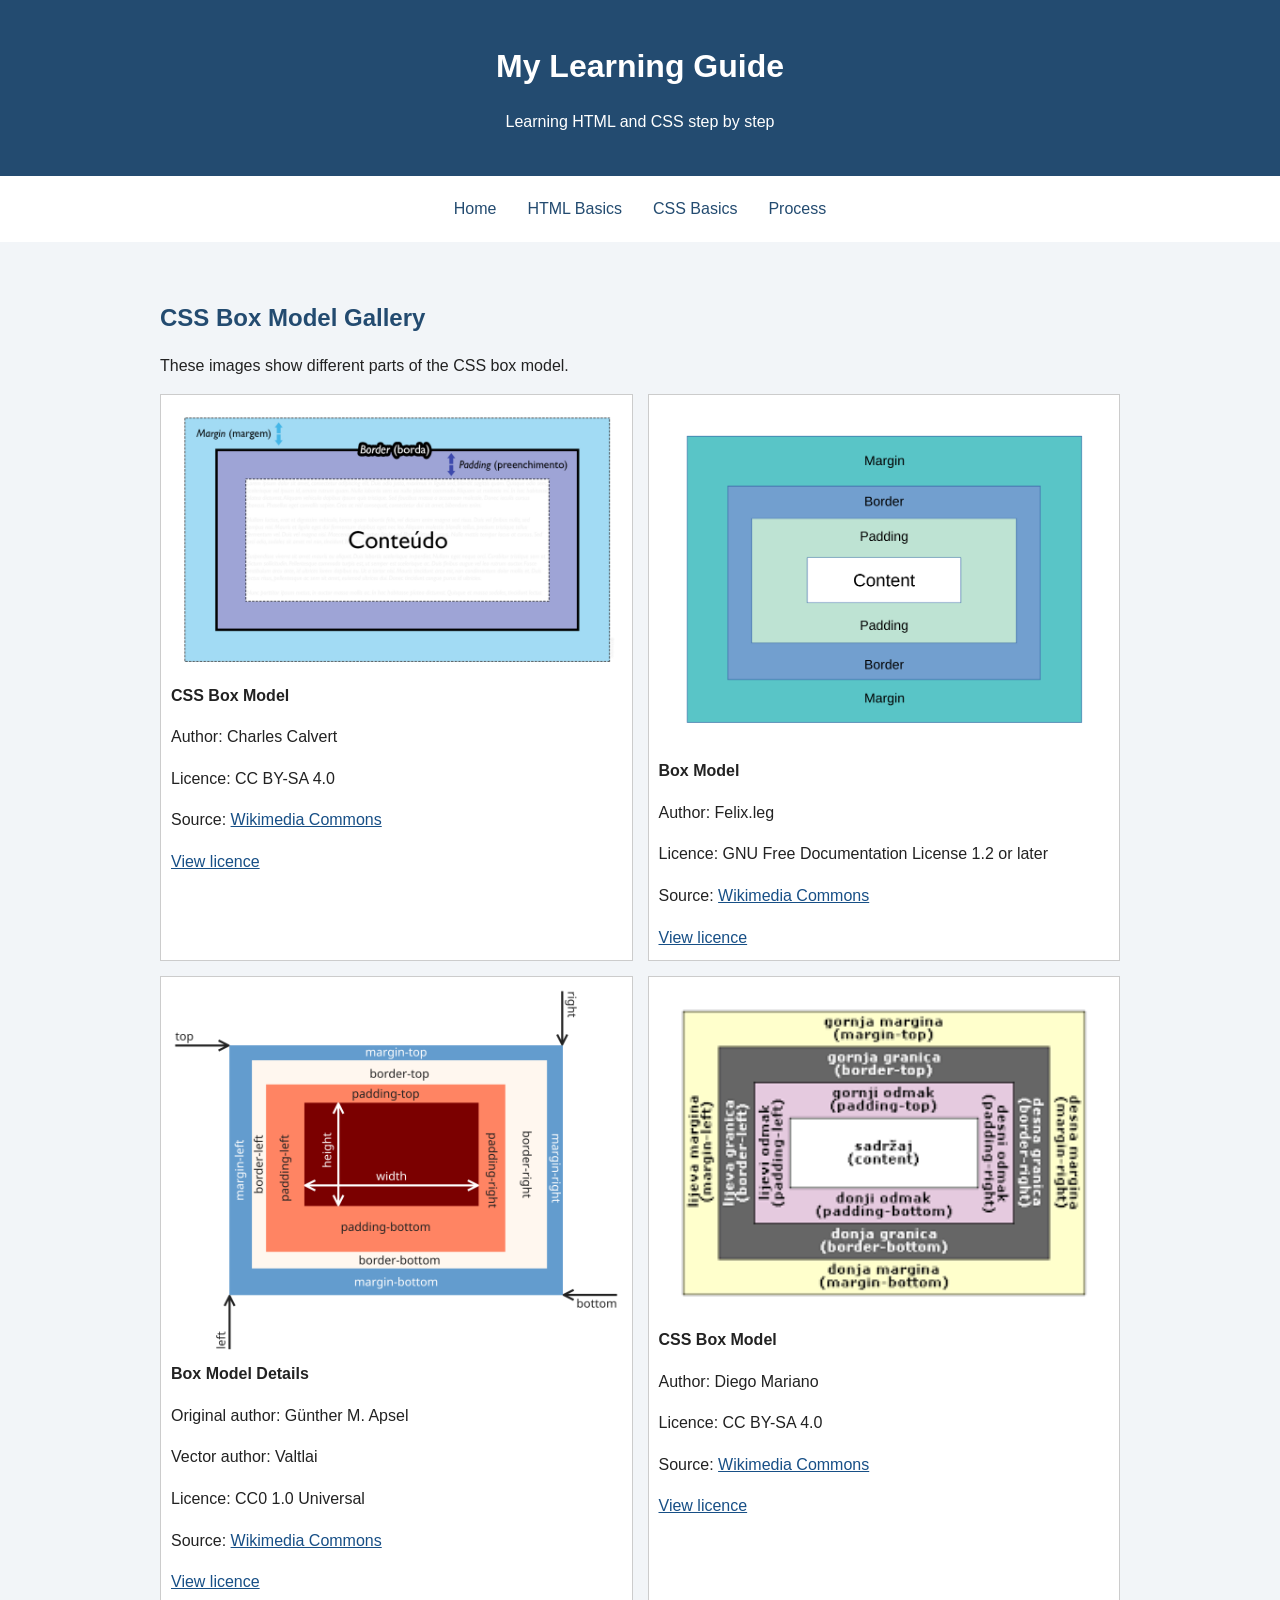
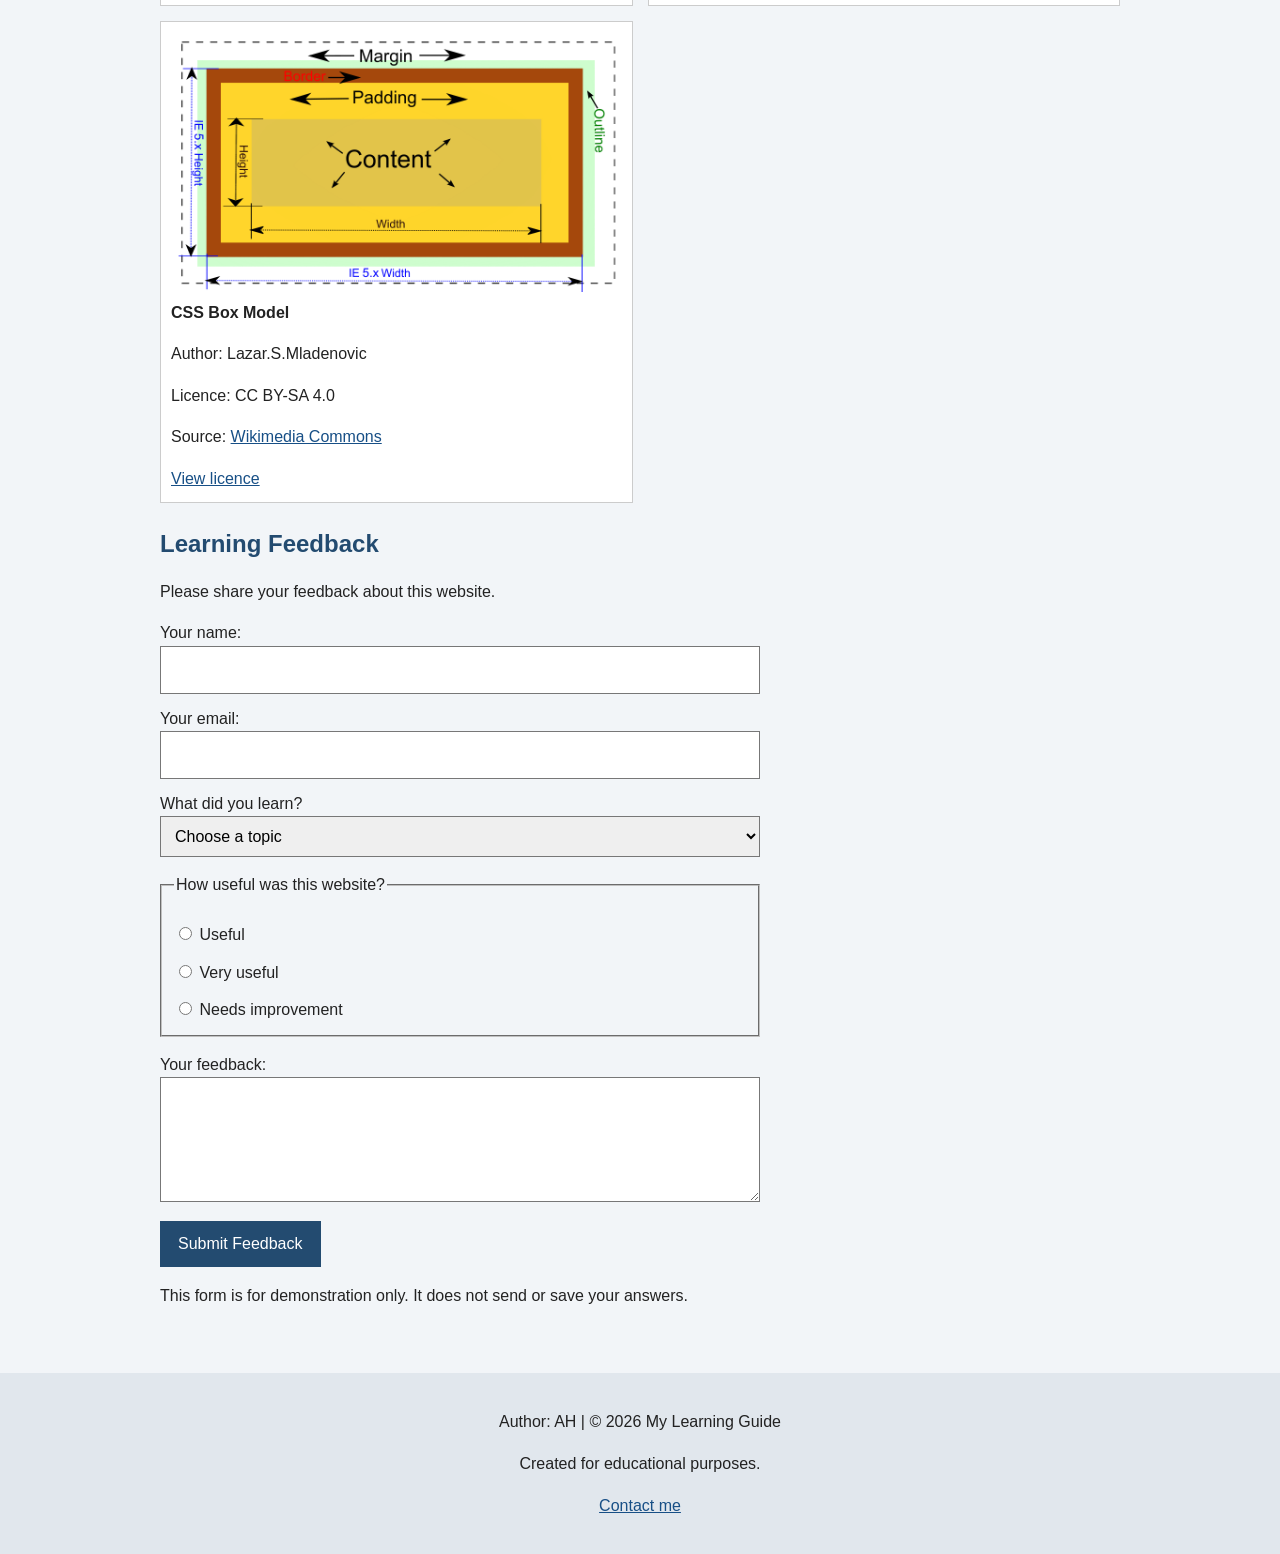
<file: index.html>
<!DOCTYPE html>
<html lang="en">
<head>
    <meta charset="UTF-8">
    <meta name="viewport" content="width=device-width, initial-scale=1.0">
    <title>My Learning Guide</title>
    <meta name="description" content="A simple guide to learning HTML and CSS.">
    <link rel="stylesheet" href="css/styles.css">
</head>
<body>

    <header>
        <h1>My Learning Guide</h1>
        <p>Learning HTML and CSS step by step</p>
    </header>

    <nav>
        <a href="index.html">Home</a>
        <a href="pages/html-basics.html">HTML Basics</a>
        <a href="pages/css-basics.html">CSS Basics</a>
        <a href="pages/process.html">Process</a>
    </nav>

    <main>

        <section>
            <h2>CSS Box Model Gallery</h2>
            <p>These images show different parts of the CSS box model.</p>

            <div class="gallery">

                <figure>
                    <img src="images/Box_model_CSS.png"
                         alt="Diagram showing the CSS box model">
                    <figcaption>
                        <strong>CSS Box Model</strong>
                        <p>Author: Charles Calvert</p>
                        <p>Licence: CC BY-SA 4.0</p>
                        <p>
                            Source:
                            <a href="https://commons.wikimedia.org/wiki/File:Box_model_CSS.png">
                                Wikimedia Commons
                            </a>
                        </p>
                        <a href="https://creativecommons.org/licenses/by-sa/4.0/">
                            View licence
                        </a>
                    </figcaption>
                </figure>

                <figure>
                    <img src="images/Box-model.webp"
                         alt="Diagram explaining the CSS box model">
                    <figcaption>
                        <strong>Box Model</strong>
                        <p>Author: Felix.leg</p>
                        <p>Licence: GNU Free Documentation License 1.2 or later</p>
                        <p>
                            Source:
                            <a href="https://commons.wikimedia.org/wiki/File:Box-model.svg">
                                Wikimedia Commons
                            </a>
                        </p>
                        <a href="https://www.gnu.org/licenses/fdl-1.2.html">
                            View licence
                        </a>
                    </figcaption>
                </figure>

                <figure>
                    <img src="images/Boxmodell-detail.webp"
                         alt="Detailed illustration of the CSS box model">
                    <figcaption>
                        <strong>Box Model Details</strong>
                        <p>Original author: Günther M. Apsel</p>
                        <p>Vector author: Valtlai</p>
                        <p>Licence: CC0 1.0 Universal</p>
                        <p>
                            Source:
                            <a href="https://commons.wikimedia.org/wiki/File:Boxmodell-detail.svg">
                                Wikimedia Commons
                            </a>
                        </p>
                        <a href="https://creativecommons.org/publicdomain/zero/1.0/">
                            View licence
                        </a>
                    </figcaption>
                </figure>

                <figure>
                    <img src="images/CSS_BOX_MODEL.png"
                         alt="Illustration showing the CSS box model">
                    <figcaption>
                        <strong>CSS Box Model</strong>
                        <p>Author: Diego Mariano</p>
                        <p>Licence: CC BY-SA 4.0</p>
                        <p>
                            Source:
                            <a href="https://commons.wikimedia.org/wiki/File:CSS_BOX_MODEL.png">
                                Wikimedia Commons
                            </a>
                        </p>
                        <a href="https://creativecommons.org/licenses/by-sa/4.0/">
                            View licence
                        </a>
                    </figcaption>
                </figure>

                <figure>
                    <img src="images/Css_box_model.webp"
                         alt="Diagram showing content, padding, border and margin">
                    <figcaption>
                        <strong>CSS Box Model</strong>
                        <p>Author: Lazar.S.Mladenovic</p>
                        <p>Licence: CC BY-SA 4.0</p>
                        <p>
                            Source:
                            <a href="https://commons.wikimedia.org/wiki/File:Css_box_model.svg">
                                Wikimedia Commons
                            </a>
                        </p>
                        <a href="https://creativecommons.org/licenses/by-sa/4.0/">
                            View licence
                        </a>
                    </figcaption>
                </figure>

            </div>
        </section>

        <section>
            <h2>Learning Feedback</h2>
            <p>Please share your feedback about this website.</p>

            <form onsubmit="return false;">

                <label for="visitor-name">Your name:</label>
                <input type="text" id="visitor-name"
                       name="visitor-name" required>

                <label for="visitor-email">Your email:</label>
                <input type="email" id="visitor-email"
                       name="visitor-email" required>

                <label for="feedback-topic">What did you learn?</label>
                <select id="feedback-topic" name="feedback-topic" required>
                    <option value="">Choose a topic</option>
                    <option value="html">HTML Basics</option>
                    <option value="css">CSS Basics</option>
                    <option value="box-model">CSS Box Model</option>
                </select>

                <fieldset>
                    <legend>How useful was this website?</legend>

                    <label>
                        <input type="radio" name="rating"
                               value="useful" required>
                        Useful
                    </label>

                    <label>
                        <input type="radio" name="rating"
                               value="very-useful">
                        Very useful
                    </label>

                    <label>
                        <input type="radio" name="rating"
                               value="needs-improvement">
                        Needs improvement
                    </label>
                </fieldset>

                <label for="feedback-message">Your feedback:</label>
                <textarea id="feedback-message"
                          name="feedback-message"
                          rows="4" required></textarea>

                <button type="submit">Submit Feedback</button>

            </form>

            <p>This form is for demonstration only. It does not send or save your answers.</p>
        </section>

    </main>

    <footer>
        <p>Author: AH | &copy; 2026 My Learning Guide</p>
        <p>Created for educational purposes.</p>
        <p>
            <a href="mailto:ahmed.hossen@knf.stud.vu.lt">
                Contact me
            </a>
        </p>
    </footer>

</body>
</html>
</file>
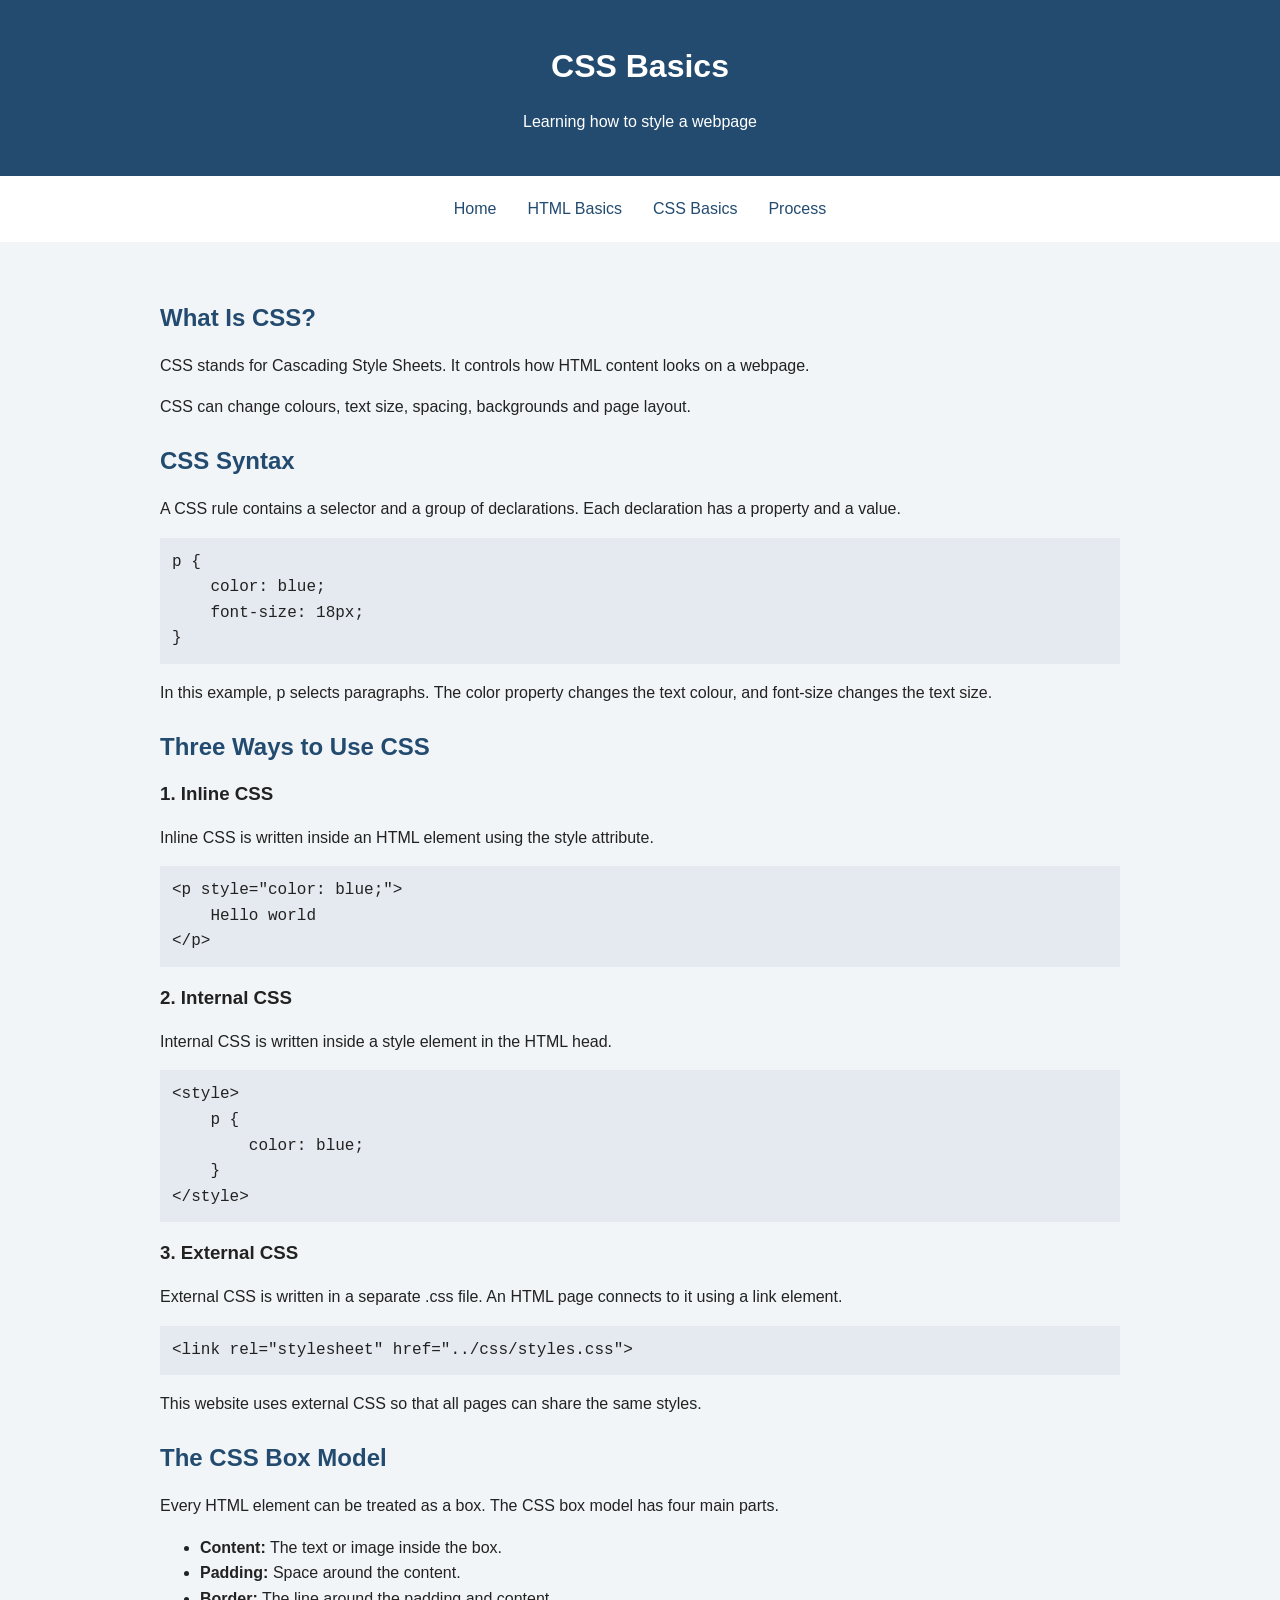
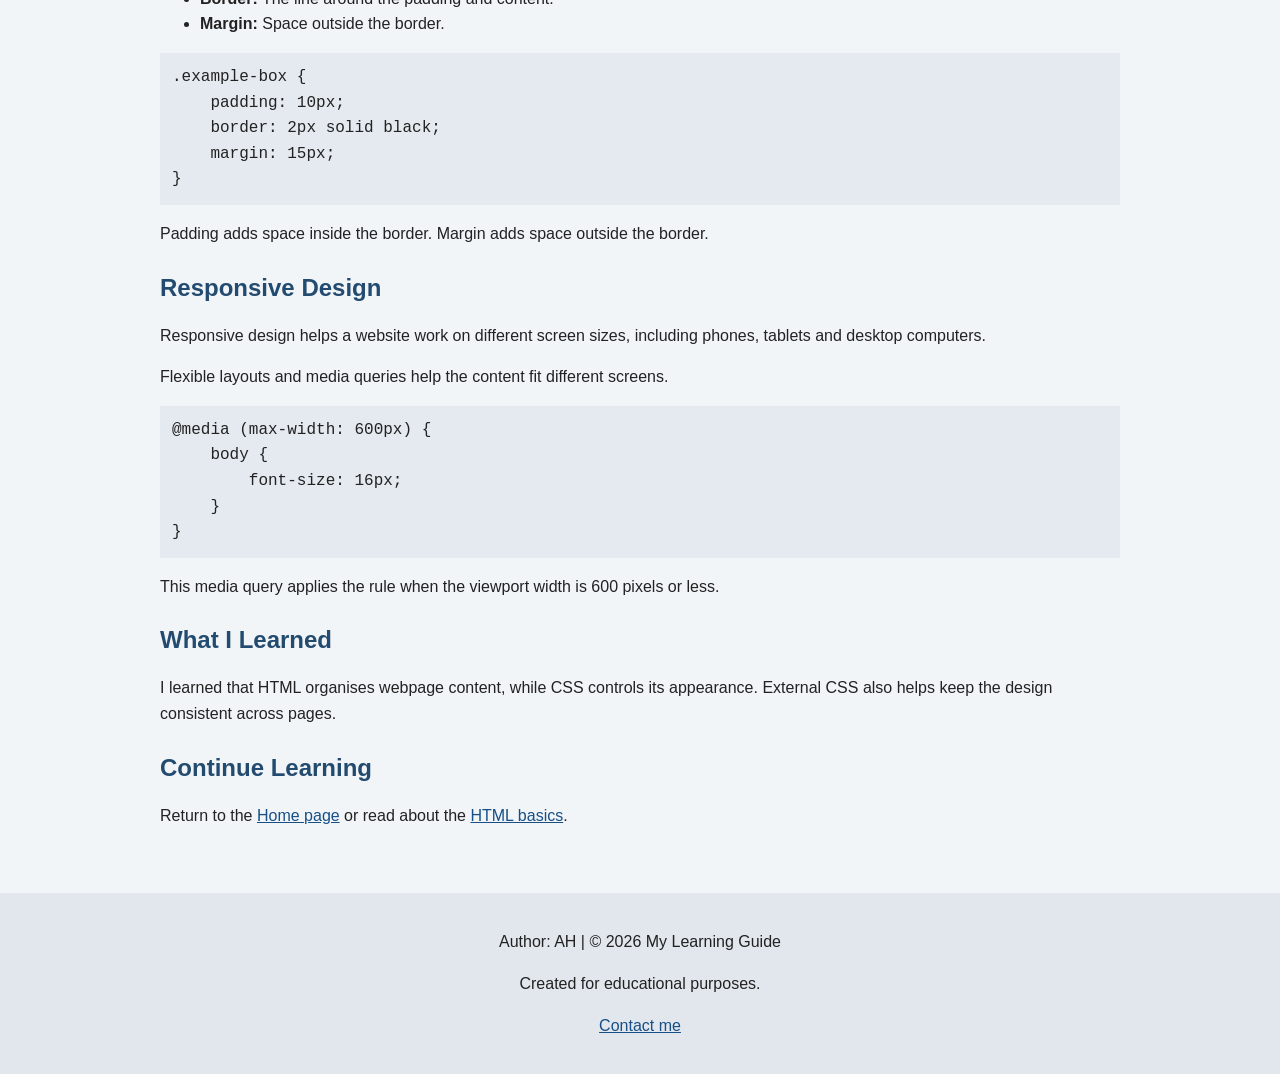
<file: css-basics.html>
<!DOCTYPE html>
<html lang="en">
<head>
    <meta charset="UTF-8">
    <meta name="viewport" content="width=device-width, initial-scale=1.0">
    <title>CSS Basics | My Learning Guide</title>
    <meta name="description" content="Learn CSS syntax, styling methods, the box model and responsive design.">
    <link rel="stylesheet" href="../css/styles.css">
</head>
<body>

    <header>
        <h1>CSS Basics</h1>
        <p>Learning how to style a webpage</p>
    </header>

    <nav aria-label="Main navigation">
        <a href="../index.html">Home</a>
        <a href="html-basics.html">HTML Basics</a>
        <a href="css-basics.html" aria-current="page">CSS Basics</a>
        <a href="process.html">Process</a>
    </nav>

    <main>
        <section>
            <h2>What Is CSS?</h2>
            <p>
                CSS stands for Cascading Style Sheets.
                It controls how HTML content looks on a webpage.
            </p>
            <p>
                CSS can change colours, text size, spacing,
                backgrounds and page layout.
            </p>
        </section>

        <section>
            <h2>CSS Syntax</h2>
            <p>
                A CSS rule contains a selector and a group of
                declarations. Each declaration has a property
                and a value.
            </p>

            <pre><code>p {
    color: blue;
    font-size: 18px;
}</code></pre>

            <p>
                In this example, p selects paragraphs.
                The color property changes the text colour,
                and font-size changes the text size.
            </p>
        </section>

        <section>
            <h2>Three Ways to Use CSS</h2>

            <h3>1. Inline CSS</h3>
            <p>
                Inline CSS is written inside an HTML element
                using the style attribute.
            </p>

            <pre><code>&lt;p style="color: blue;"&gt;
    Hello world
&lt;/p&gt;</code></pre>

            <h3>2. Internal CSS</h3>
            <p>
                Internal CSS is written inside a style element
                in the HTML head.
            </p>

            <pre><code>&lt;style&gt;
    p {
        color: blue;
    }
&lt;/style&gt;</code></pre>

            <h3>3. External CSS</h3>
            <p>
                External CSS is written in a separate .css file.
                An HTML page connects to it using a link element.
            </p>

            <pre><code>&lt;link rel="stylesheet" href="../css/styles.css"&gt;</code></pre>

            <p>
                This website uses external CSS so that all pages
                can share the same styles.
            </p>
        </section>

        <section>
            <h2>The CSS Box Model</h2>
            <p>
                Every HTML element can be treated as a box.
                The CSS box model has four main parts.
            </p>

            <ul>
                <li><strong>Content:</strong> The text or image inside the box.</li>
                <li><strong>Padding:</strong> Space around the content.</li>
                <li><strong>Border:</strong> The line around the padding and content.</li>
                <li><strong>Margin:</strong> Space outside the border.</li>
            </ul>

            <pre><code>.example-box {
    padding: 10px;
    border: 2px solid black;
    margin: 15px;
}</code></pre>

            <p>
                Padding adds space inside the border.
                Margin adds space outside the border.
            </p>
        </section>

        <section>
            <h2>Responsive Design</h2>
            <p>
                Responsive design helps a website work on
                different screen sizes, including phones,
                tablets and desktop computers.
            </p>

            <p>
                Flexible layouts and media queries help the
                content fit different screens.
            </p>

            <pre><code>@media (max-width: 600px) {
    body {
        font-size: 16px;
    }
}</code></pre>

            <p>
                This media query applies the rule when the
                viewport width is 600 pixels or less.
            </p>
        </section>

        <section>
            <h2>What I Learned</h2>
            <p>
                I learned that HTML organises webpage content,
                while CSS controls its appearance. External CSS
                also helps keep the design consistent across pages.
            </p>
        </section>

        <section>
            <h2>Continue Learning</h2>
            <p>
                Return to the <a href="../index.html">Home page</a>
                or read about the
                <a href="html-basics.html">HTML basics</a>.
            </p>
        </section>
    </main>

    <footer>
        <p>Author: AH | &copy; 2026 My Learning Guide</p>
        <p>Created for educational purposes.</p>
        <p>
            <a href="mailto:ahmed.hossen@knf.stud.vu.lt">
                Contact me
            </a>
        </p>
    </footer>

</body>
</html>
</file>
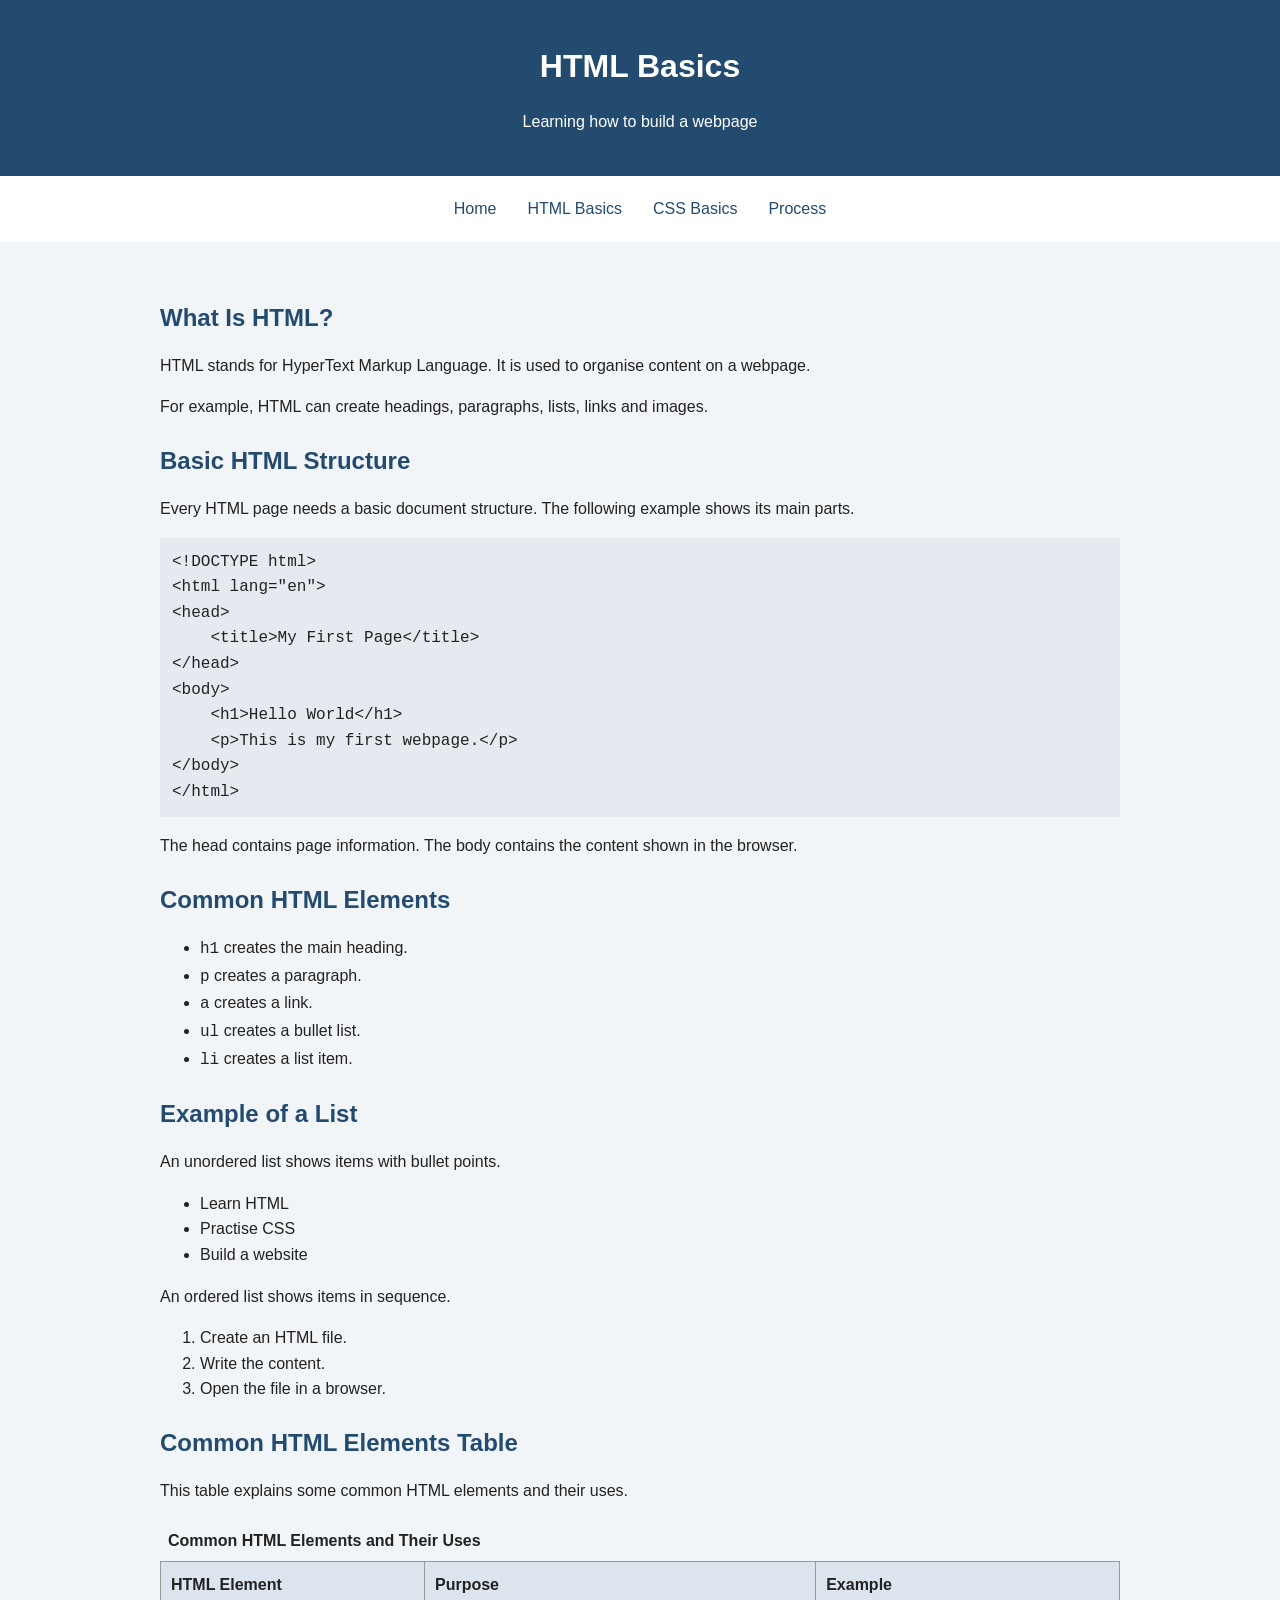
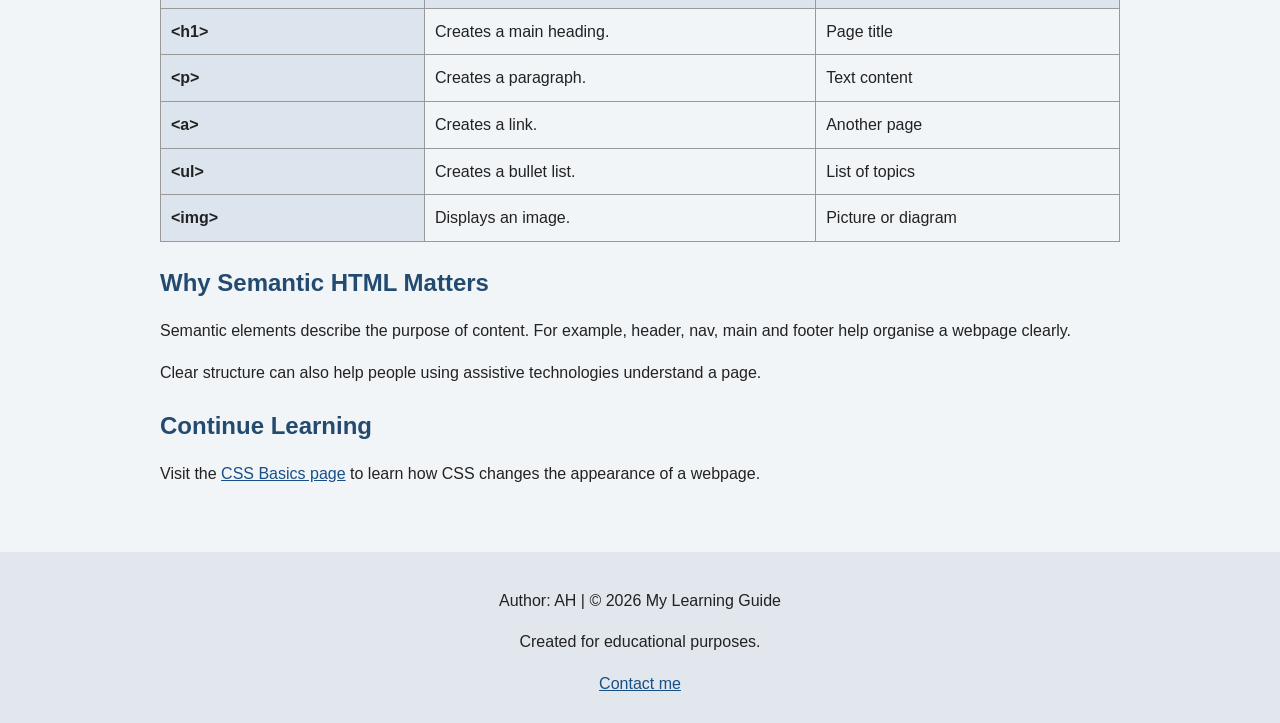
<file: html-basics.html>
<!DOCTYPE html>
<html lang="en">
<head>
    <meta charset="UTF-8">
    <meta name="viewport" content="width=device-width, initial-scale=1.0">
    <title>HTML Basics | My Learning Guide</title>
    <meta name="description" content="Learn basic HTML structure, elements, lists and links with simple examples.">
    <link rel="stylesheet" href="../css/styles.css">
</head>
<body>

    <header>
        <h1>HTML Basics</h1>
        <p>Learning how to build a webpage</p>
    </header>

    <nav aria-label="Main navigation">
        <a href="../index.html">Home</a>
        <a href="html-basics.html" aria-current="page">HTML Basics</a>
        <a href="css-basics.html">CSS Basics</a>
        <a href="process.html">Process</a>
    </nav>

    <main>
        <section>
            <h2>What Is HTML?</h2>
            <p>
                HTML stands for HyperText Markup Language.
                It is used to organise content on a webpage.
            </p>
            <p>
                For example, HTML can create headings, paragraphs,
                lists, links and images.
            </p>
        </section>

        <section>
            <h2>Basic HTML Structure</h2>
            <p>
                Every HTML page needs a basic document structure.
                The following example shows its main parts.
            </p>

            <pre><code>&lt;!DOCTYPE html&gt;
&lt;html lang="en"&gt;
&lt;head&gt;
    &lt;title&gt;My First Page&lt;/title&gt;
&lt;/head&gt;
&lt;body&gt;
    &lt;h1&gt;Hello World&lt;/h1&gt;
    &lt;p&gt;This is my first webpage.&lt;/p&gt;
&lt;/body&gt;
&lt;/html&gt;</code></pre>

            <p>
                The head contains page information.
                The body contains the content shown in the browser.
            </p>
        </section>

        <section>
            <h2>Common HTML Elements</h2>
            <ul>
                <li><code>h1</code> creates the main heading.</li>
                <li><code>p</code> creates a paragraph.</li>
                <li><code>a</code> creates a link.</li>
                <li><code>ul</code> creates a bullet list.</li>
                <li><code>li</code> creates a list item.</li>
            </ul>
        </section>

        <section>
            <h2>Example of a List</h2>
            <p>An unordered list shows items with bullet points.</p>

            <ul>
                <li>Learn HTML</li>
                <li>Practise CSS</li>
                <li>Build a website</li>
            </ul>

            <p>An ordered list shows items in sequence.</p>

            <ol>
                <li>Create an HTML file.</li>
                <li>Write the content.</li>
                <li>Open the file in a browser.</li>
            </ol>
        </section>

        <section>
            <h2>Common HTML Elements Table</h2>
            <p>
                This table explains some common HTML elements and their uses.
            </p>

            <table>
                <caption>Common HTML Elements and Their Uses</caption>
                <thead>
                    <tr>
                        <th scope="col">HTML Element</th>
                        <th scope="col">Purpose</th>
                        <th scope="col">Example</th>
                    </tr>
                </thead>
                <tbody>
                    <tr>
                        <th scope="row">&lt;h1&gt;</th>
                        <td>Creates a main heading.</td>
                        <td>Page title</td>
                    </tr>
                    <tr>
                        <th scope="row">&lt;p&gt;</th>
                        <td>Creates a paragraph.</td>
                        <td>Text content</td>
                    </tr>
                    <tr>
                        <th scope="row">&lt;a&gt;</th>
                        <td>Creates a link.</td>
                        <td>Another page</td>
                    </tr>
                    <tr>
                        <th scope="row">&lt;ul&gt;</th>
                        <td>Creates a bullet list.</td>
                        <td>List of topics</td>
                    </tr>
                    <tr>
                        <th scope="row">&lt;img&gt;</th>
                        <td>Displays an image.</td>
                        <td>Picture or diagram</td>
                    </tr>
                </tbody>
            </table>
        </section>

        <section>
            <h2>Why Semantic HTML Matters</h2>
            <p>
                Semantic elements describe the purpose of content.
                For example, header, nav, main and footer help
                organise a webpage clearly.
            </p>
            <p>
                Clear structure can also help people using
                assistive technologies understand a page.
            </p>
        </section>

        <section>
            <h2>Continue Learning</h2>
            <p>
                Visit the
                <a href="css-basics.html">CSS Basics page</a>
                to learn how CSS changes the appearance of a webpage.
            </p>
        </section>
    </main>

    <footer>
        <p>Author: AH | &copy; 2026 My Learning Guide</p>
        <p>Created for educational purposes.</p>
        <p>
            <a href="mailto:ahmed.hossen@knf.stud.vu.lt">
                Contact me
            </a>
        </p>
    </footer>

</body>
</html>
</file>
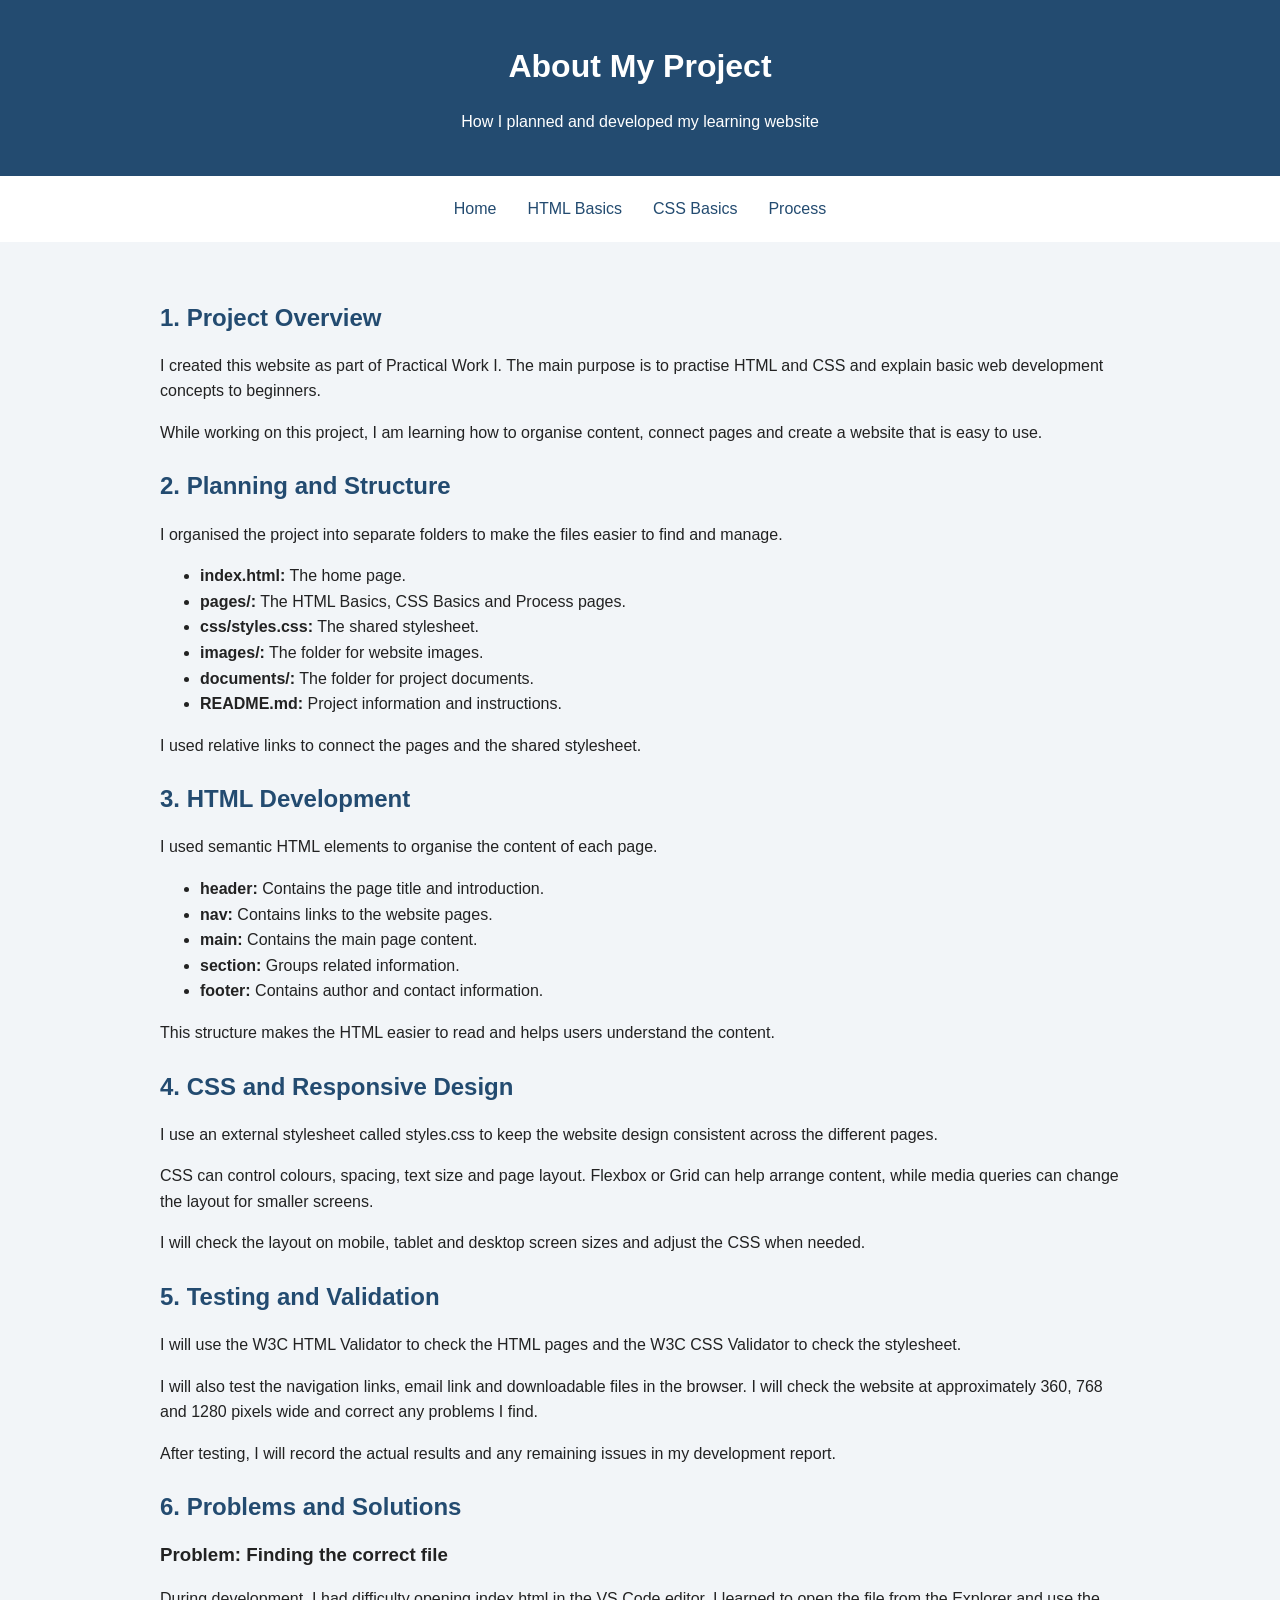
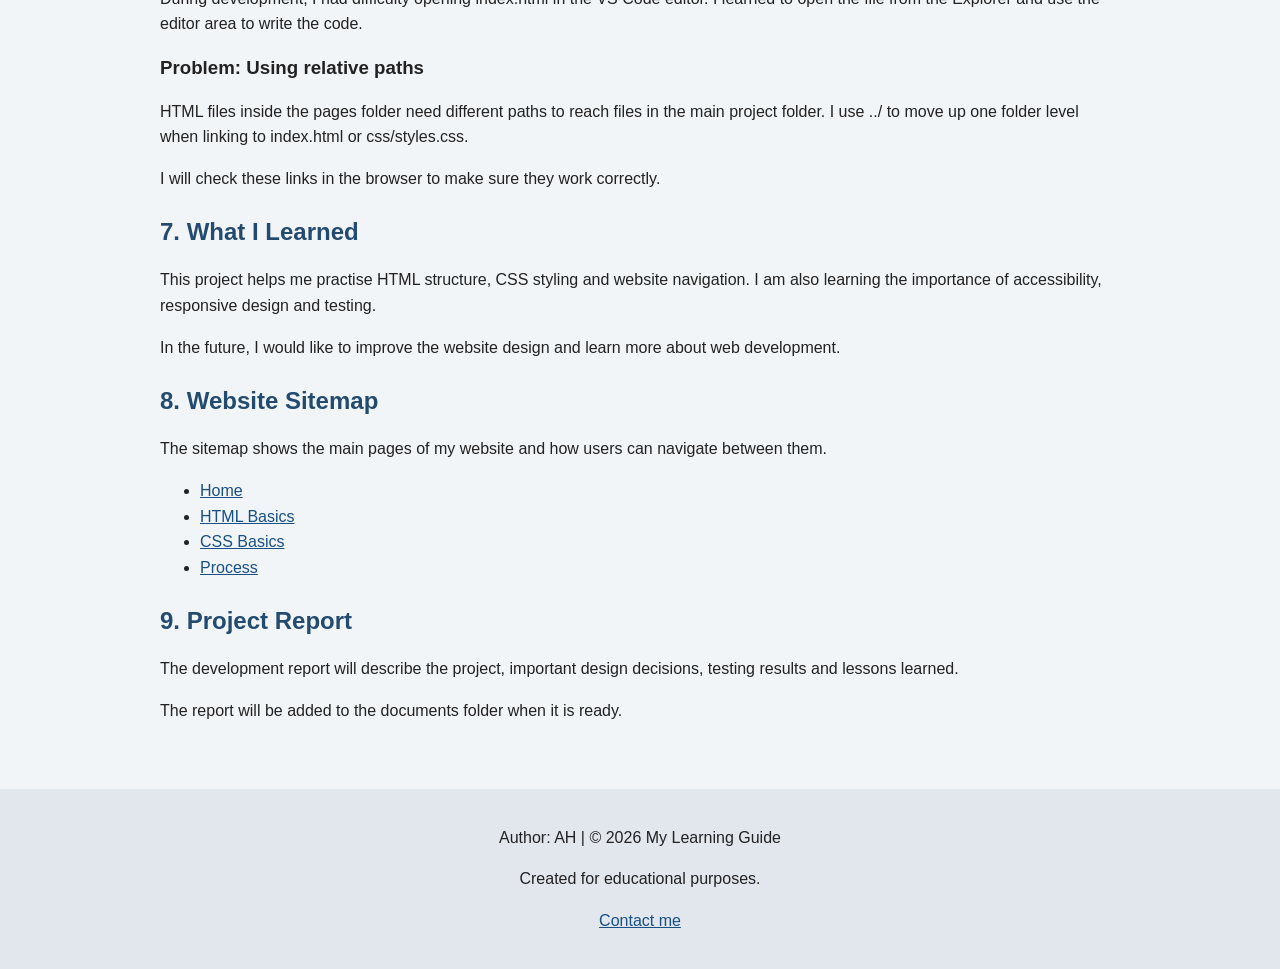
<file: process.html>
<!DOCTYPE html>
<html lang="en">
<head>
    <meta charset="UTF-8">
    <meta name="viewport" content="width=device-width, initial-scale=1.0">
    <title>Project Process | My Learning Guide</title>
    <meta name="description" content="Learn about the planning, development and testing of my learning website.">
    <link rel="stylesheet" href="../css/styles.css">
</head>
<body>

    <header>
        <h1>About My Project</h1>
        <p>How I planned and developed my learning website</p>
    </header>

    <nav aria-label="Main navigation">
        <a href="../index.html">Home</a>
        <a href="html-basics.html">HTML Basics</a>
        <a href="css-basics.html">CSS Basics</a>
        <a href="process.html" aria-current="page">Process</a>
    </nav>

    <main>
        <section>
            <h2>1. Project Overview</h2>
            <p>
                I created this website as part of Practical Work I.
                The main purpose is to practise HTML and CSS and
                explain basic web development concepts to beginners.
            </p>
            <p>
                While working on this project, I am learning how
                to organise content, connect pages and create a
                website that is easy to use.
            </p>
        </section>

        <section>
            <h2>2. Planning and Structure</h2>
            <p>
                I organised the project into separate folders
                to make the files easier to find and manage.
            </p>

            <ul>
                <li><strong>index.html:</strong> The home page.</li>
                <li><strong>pages/:</strong> The HTML Basics, CSS Basics and Process pages.</li>
                <li><strong>css/styles.css:</strong> The shared stylesheet.</li>
                <li><strong>images/:</strong> The folder for website images.</li>
                <li><strong>documents/:</strong> The folder for project documents.</li>
                <li><strong>README.md:</strong> Project information and instructions.</li>
            </ul>

            <p>
                I used relative links to connect the pages
                and the shared stylesheet.
            </p>
        </section>

        <section>
            <h2>3. HTML Development</h2>
            <p>
                I used semantic HTML elements to organise
                the content of each page.
            </p>

            <ul>
                <li><strong>header:</strong> Contains the page title and introduction.</li>
                <li><strong>nav:</strong> Contains links to the website pages.</li>
                <li><strong>main:</strong> Contains the main page content.</li>
                <li><strong>section:</strong> Groups related information.</li>
                <li><strong>footer:</strong> Contains author and contact information.</li>
            </ul>

            <p>
                This structure makes the HTML easier to read
                and helps users understand the content.
            </p>
        </section>

        <section>
            <h2>4. CSS and Responsive Design</h2>
            <p>
                I use an external stylesheet called styles.css
                to keep the website design consistent across
                the different pages.
            </p>
            <p>
                CSS can control colours, spacing, text size
                and page layout. Flexbox or Grid can help arrange
                content, while media queries can change the layout
                for smaller screens.
            </p>
            <p>
                I will check the layout on mobile, tablet and
                desktop screen sizes and adjust the CSS when needed.
            </p>
        </section>

        <section>
            <h2>5. Testing and Validation</h2>
            <p>
                I will use the W3C HTML Validator to check the
                HTML pages and the W3C CSS Validator to check
                the stylesheet.
            </p>
            <p>
                I will also test the navigation links, email link
                and downloadable files in the browser. I will check
                the website at approximately 360, 768 and 1280 pixels
                wide and correct any problems I find.
            </p>
            <p>
                After testing, I will record the actual results
                and any remaining issues in my development report.
            </p>
        </section>

        <section>
            <h2>6. Problems and Solutions</h2>

            <h3>Problem: Finding the correct file</h3>
            <p>
                During development, I had difficulty opening
                index.html in the VS Code editor. I learned to
                open the file from the Explorer and use the
                editor area to write the code.
            </p>

            <h3>Problem: Using relative paths</h3>
            <p>
                HTML files inside the pages folder need different
                paths to reach files in the main project folder.
                I use ../ to move up one folder level when linking
                to index.html or css/styles.css.
            </p>

            <p>
                I will check these links in the browser to make
                sure they work correctly.
            </p>
        </section>

        <section>
            <h2>7. What I Learned</h2>
            <p>
                This project helps me practise HTML structure,
                CSS styling and website navigation. I am also
                learning the importance of accessibility,
                responsive design and testing.
            </p>
            <p>
                In the future, I would like to improve the
                website design and learn more about web development.
            </p>
        </section>

        <section>
            <h2>8. Website Sitemap</h2>
            <p>
                The sitemap shows the main pages of my website
                and how users can navigate between them.
            </p>

            <ul>
                <li><a href="../index.html">Home</a></li>
                <li><a href="html-basics.html">HTML Basics</a></li>
                <li><a href="css-basics.html">CSS Basics</a></li>
                <li><a href="process.html" aria-current="page">Process</a></li>
            </ul>
        </section>

        <section>
            <h2>9. Project Report</h2>
            <p>
                The development report will describe the project,
                important design decisions, testing results and
                lessons learned.
            </p>
            <p>
                The report will be added to the documents folder
                when it is ready.
            </p>
        </section>
    </main>

    <footer>
        <p>Author: AH | &copy; 2026 My Learning Guide</p>
        <p>Created for educational purposes.</p>
        <p>
            <a href="mailto:ahmed.hossen@knf.stud.vu.lt">
                Contact me
            </a>
        </p>
    </footer>

</body>
</html>
</file>
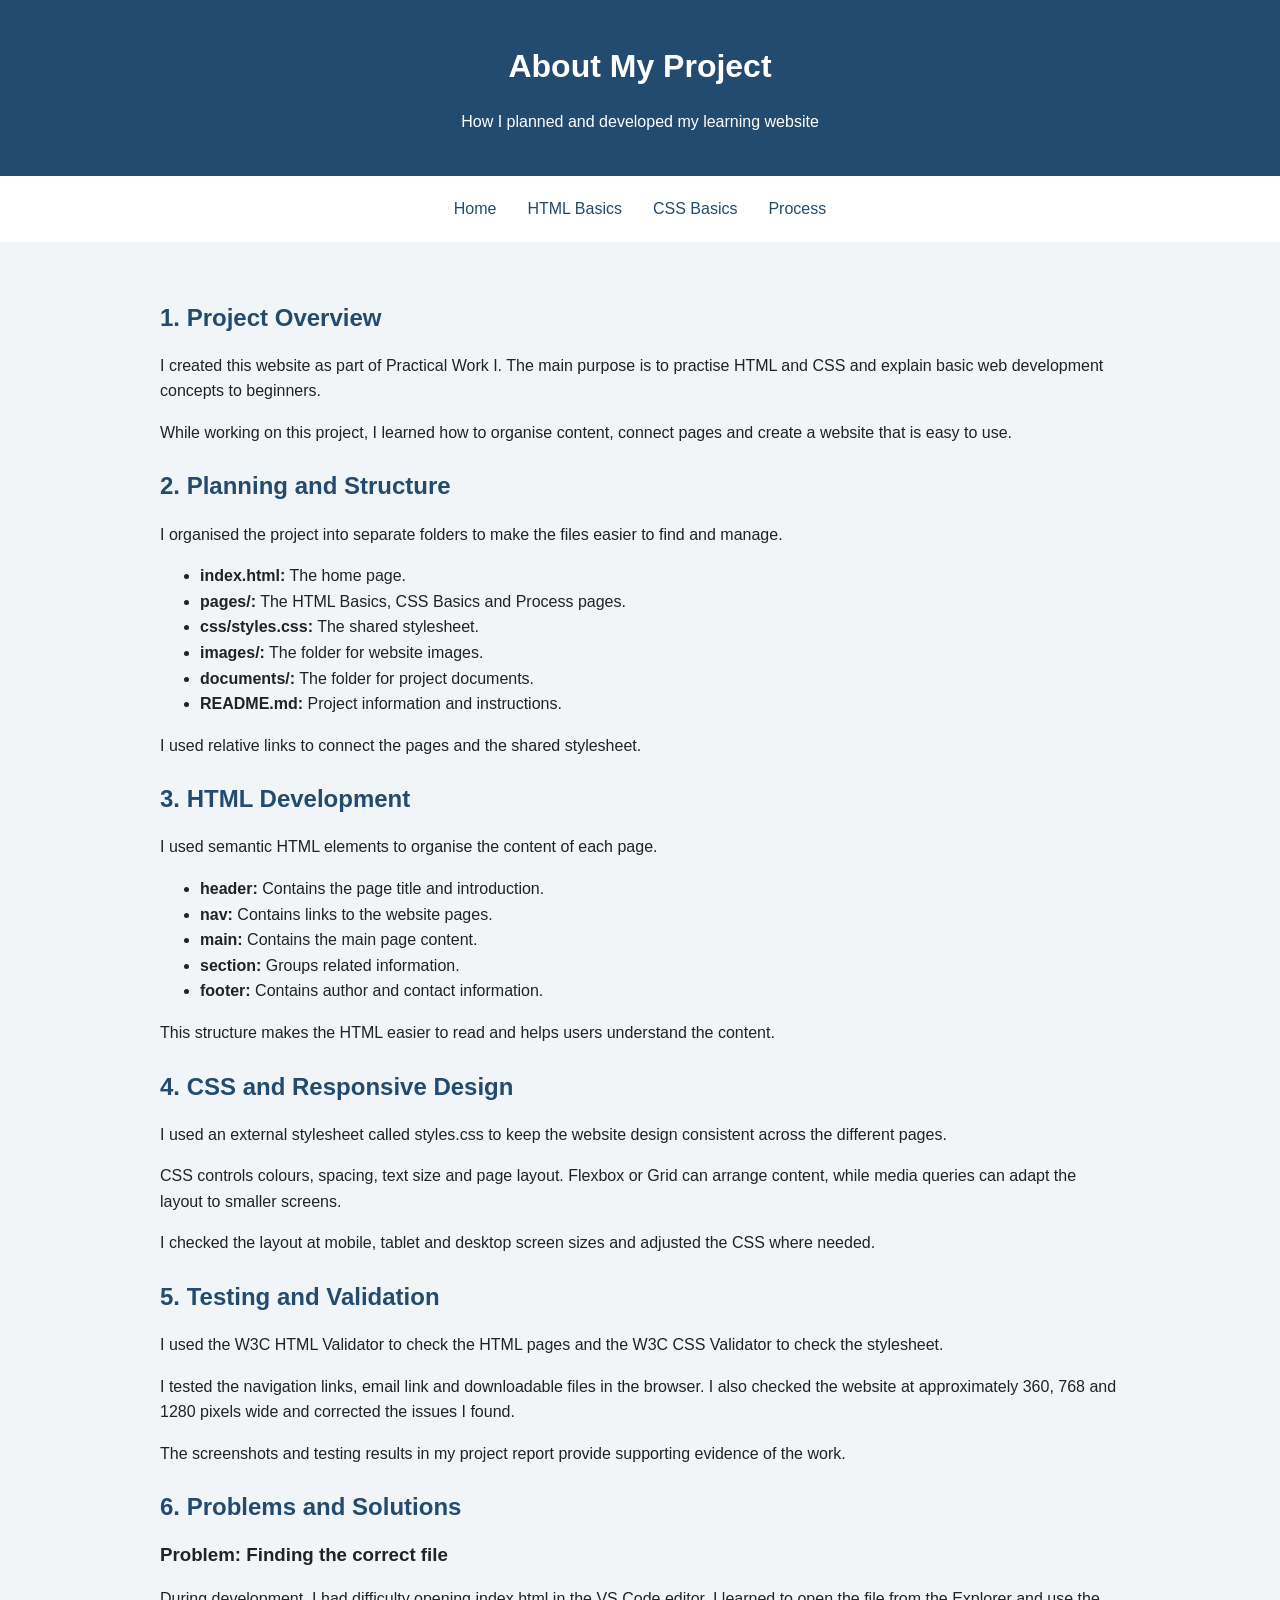
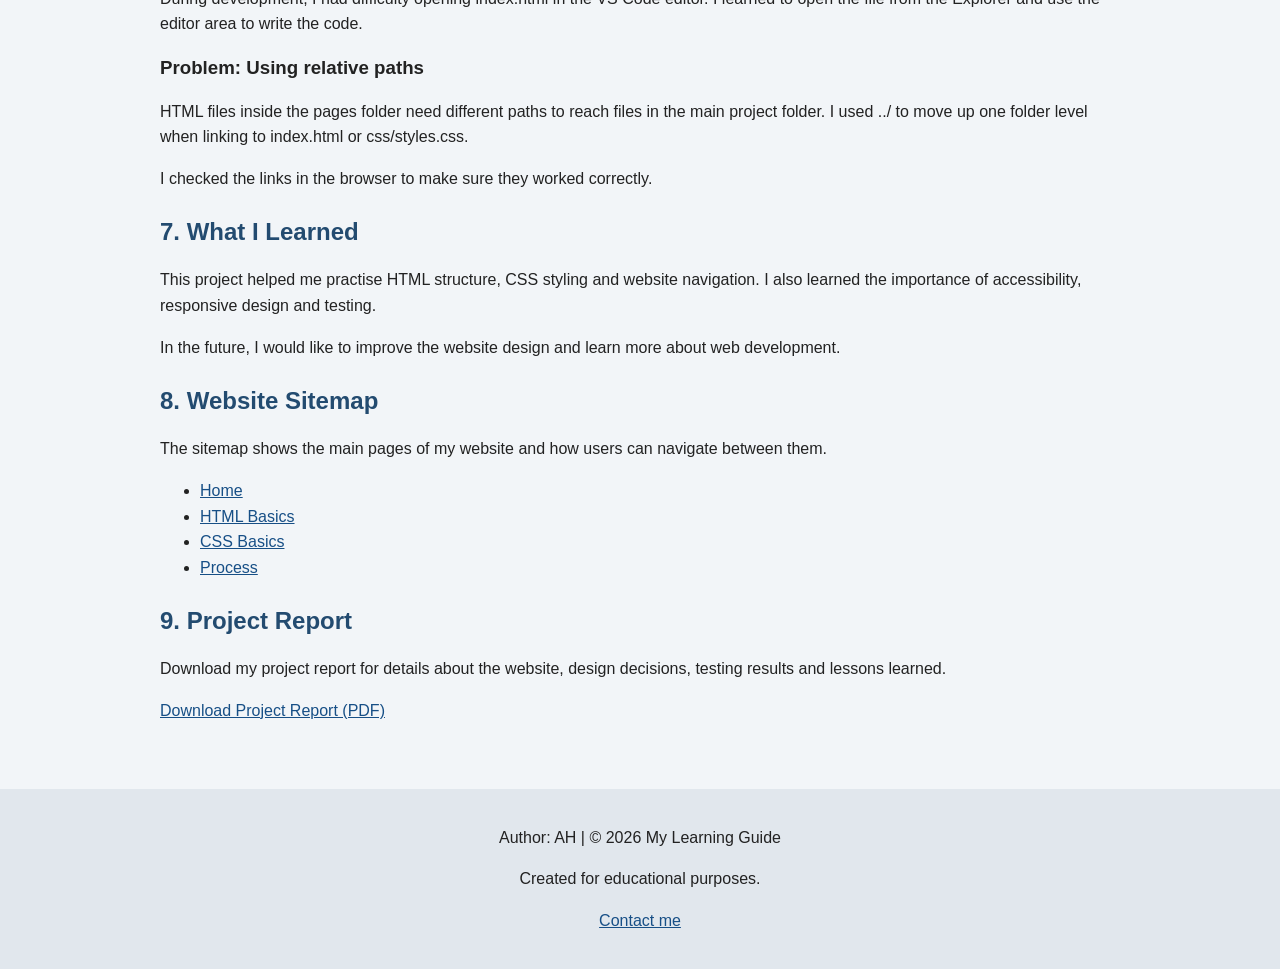
<file: pages/process.html>
<!DOCTYPE html>
<html lang="en">
<head>
    <meta charset="UTF-8">
    <meta name="viewport" content="width=device-width, initial-scale=1.0">
    <title>Project Process | My Learning Guide</title>
    <meta name="description" content="Learn about the planning, development and testing of my learning website.">
    <link rel="stylesheet" href="../css/styles.css">
</head>
<body>

    <header>
        <h1>About My Project</h1>
        <p>How I planned and developed my learning website</p>
    </header>

    <nav aria-label="Main navigation">
        <a href="../index.html">Home</a>
        <a href="html-basics.html">HTML Basics</a>
        <a href="css-basics.html">CSS Basics</a>
        <a href="process.html" aria-current="page">Process</a>
    </nav>

    <main>
        <section>
            <h2>1. Project Overview</h2>
            <p>
                I created this website as part of Practical Work I.
                The main purpose is to practise HTML and CSS and
                explain basic web development concepts to beginners.
            </p>
            <p>
                While working on this project, I learned how to
                organise content, connect pages and create a
                website that is easy to use.
            </p>
        </section>

        <section>
            <h2>2. Planning and Structure</h2>
            <p>
                I organised the project into separate folders
                to make the files easier to find and manage.
            </p>
            <ul>
                <li><strong>index.html:</strong> The home page.</li>
                <li><strong>pages/:</strong> The HTML Basics, CSS Basics and Process pages.</li>
                <li><strong>css/styles.css:</strong> The shared stylesheet.</li>
                <li><strong>images/:</strong> The folder for website images.</li>
                <li><strong>documents/:</strong> The folder for project documents.</li>
                <li><strong>README.md:</strong> Project information and instructions.</li>
            </ul>
            <p>
                I used relative links to connect the pages
                and the shared stylesheet.
            </p>
        </section>

        <section>
            <h2>3. HTML Development</h2>
            <p>
                I used semantic HTML elements to organise
                the content of each page.
            </p>
            <ul>
                <li><strong>header:</strong> Contains the page title and introduction.</li>
                <li><strong>nav:</strong> Contains links to the website pages.</li>
                <li><strong>main:</strong> Contains the main page content.</li>
                <li><strong>section:</strong> Groups related information.</li>
                <li><strong>footer:</strong> Contains author and contact information.</li>
            </ul>
            <p>
                This structure makes the HTML easier to read
                and helps users understand the content.
            </p>
        </section>

        <section>
            <h2>4. CSS and Responsive Design</h2>
            <p>
                I used an external stylesheet called styles.css
                to keep the website design consistent across
                the different pages.
            </p>
            <p>
                CSS controls colours, spacing, text size and
                page layout. Flexbox or Grid can arrange content,
                while media queries can adapt the layout to
                smaller screens.
            </p>
            <p>
                I checked the layout at mobile, tablet and
                desktop screen sizes and adjusted the CSS where needed.
            </p>
        </section>

        <section>
            <h2>5. Testing and Validation</h2>
            <p>
                I used the W3C HTML Validator to check the HTML
                pages and the W3C CSS Validator to check the stylesheet.
            </p>
            <p>
                I tested the navigation links, email link and
                downloadable files in the browser. I also checked
                the website at approximately 360, 768 and 1280 pixels
                wide and corrected the issues I found.
            </p>
            <p>
                The screenshots and testing results in my project
                report provide supporting evidence of the work.
            </p>
        </section>

        <section>
            <h2>6. Problems and Solutions</h2>

            <h3>Problem: Finding the correct file</h3>
            <p>
                During development, I had difficulty opening
                index.html in the VS Code editor. I learned to
                open the file from the Explorer and use the
                editor area to write the code.
            </p>

            <h3>Problem: Using relative paths</h3>
            <p>
                HTML files inside the pages folder need different
                paths to reach files in the main project folder.
                I used ../ to move up one folder level when linking
                to index.html or css/styles.css.
            </p>
            <p>
                I checked the links in the browser to make sure
                they worked correctly.
            </p>
        </section>

        <section>
            <h2>7. What I Learned</h2>
            <p>
                This project helped me practise HTML structure,
                CSS styling and website navigation. I also learned
                the importance of accessibility, responsive design
                and testing.
            </p>
            <p>
                In the future, I would like to improve the website
                design and learn more about web development.
            </p>
        </section>

        <section>
            <h2>8. Website Sitemap</h2>
            <p>
                The sitemap shows the main pages of my website
                and how users can navigate between them.
            </p>
            <ul>
                <li><a href="../index.html">Home</a></li>
                <li><a href="html-basics.html">HTML Basics</a></li>
                <li><a href="css-basics.html">CSS Basics</a></li>
                <li><a href="process.html" aria-current="page">Process</a></li>
            </ul>
        </section>

        <section>
            <h2>9. Project Report</h2>
            <p>
                Download my project report for details about the
                website, design decisions, testing results and lessons learned.
            </p>
            <p>
                <a href="../documents/ASSIGNMENT%201%20PROJECT%20REPORT.pdf" download>
                    Download Project Report (PDF)
                </a>
            </p>
        </section>
    </main>

    <footer>
        <p>Author: AH | &copy; 2026 My Learning Guide</p>
        <p>Created for educational purposes.</p>
        <p>
            <a href="mailto:ahmed.hossen@knf.stud.vu.lt">
                Contact me
            </a>
        </p>
    </footer>

</body>
</html>
</file>
<file: css/styles.css>
:root {
    --main-color: #234b70;
    --light-color: #f2f5f8;
    --text-color: #222222;
}

* {
    box-sizing: border-box;
}

body {
    margin: 0;
    font-family: Arial, sans-serif;
    font-size: 16px;
    line-height: 1.6;
    color: var(--text-color);
    background: var(--light-color);
}

header {
    background: var(--main-color);
    color: white;
    text-align: center;
    padding: 25px 15px;
}

nav {
    display: flex;
    justify-content: center;
    flex-wrap: wrap;
    gap: 15px;
    padding: 12px;
    background: #ffffff;
}

nav a {
    color: var(--main-color);
    text-decoration: none;
    padding: 8px;
}

nav a:hover,
nav a:focus {
    text-decoration: underline;
}

main {
    max-width: 1000px;
    margin: 20px auto;
    padding: 20px;
}

section {
    margin-bottom: 25px;
}

h1,
h2,
h3 {
    line-height: 1.3;
}

h2 {
    color: var(--main-color);
}

a {
    color: #174f86;
}

a:focus {
    outline: 2px solid #174f86;
    outline-offset: 3px;
}

.gallery {
    display: grid;
    grid-template-columns: repeat(2, 1fr);
    gap: 15px;
}

.gallery figure {
    margin: 0;
    padding: 10px;
    background: white;
    border: 1px solid #cccccc;
}

.gallery img {
    display: block;
    width: 100%;
    height: auto;
}

figcaption {
    padding-top: 8px;
}

pre {
    max-width: 100%;
    overflow-x: auto;
    padding: 12px;
    background: #e5eaf0;
}

table {
    width: 100%;
    border-collapse: collapse;
    margin: 15px 0;
}

caption {
    font-weight: bold;
    text-align: left;
    padding: 8px;
}

th,
td {
    border: 1px solid #999999;
    padding: 10px;
    text-align: left;
}

th {
    background: #dce5ee;
}

form {
    max-width: 600px;
}

label {
    display: block;
    margin-top: 12px;
}

input,
select,
textarea,
button {
    font: inherit;
    max-width: 100%;
}

input[type="text"],
input[type="email"],
select,
textarea {
    width: 100%;
    padding: 10px;
    border: 1px solid #777777;
}

fieldset {
    margin: 15px 0;
    padding: 12px;
}

button {
    margin-top: 12px;
    padding: 10px 18px;
    background: var(--main-color);
    color: white;
    border: none;
    cursor: pointer;
}

footer {
    padding: 20px;
    text-align: center;
    background: #e1e7ed;
}

@media (max-width: 600px) {
    nav {
        flex-direction: column;
        gap: 4px;
    }

    nav a {
        padding: 8px 12px;
    }

    main {
        padding: 15px;
        margin: 10px auto;
    }

    .gallery {
        grid-template-columns: 1fr;
    }
}
</file>
